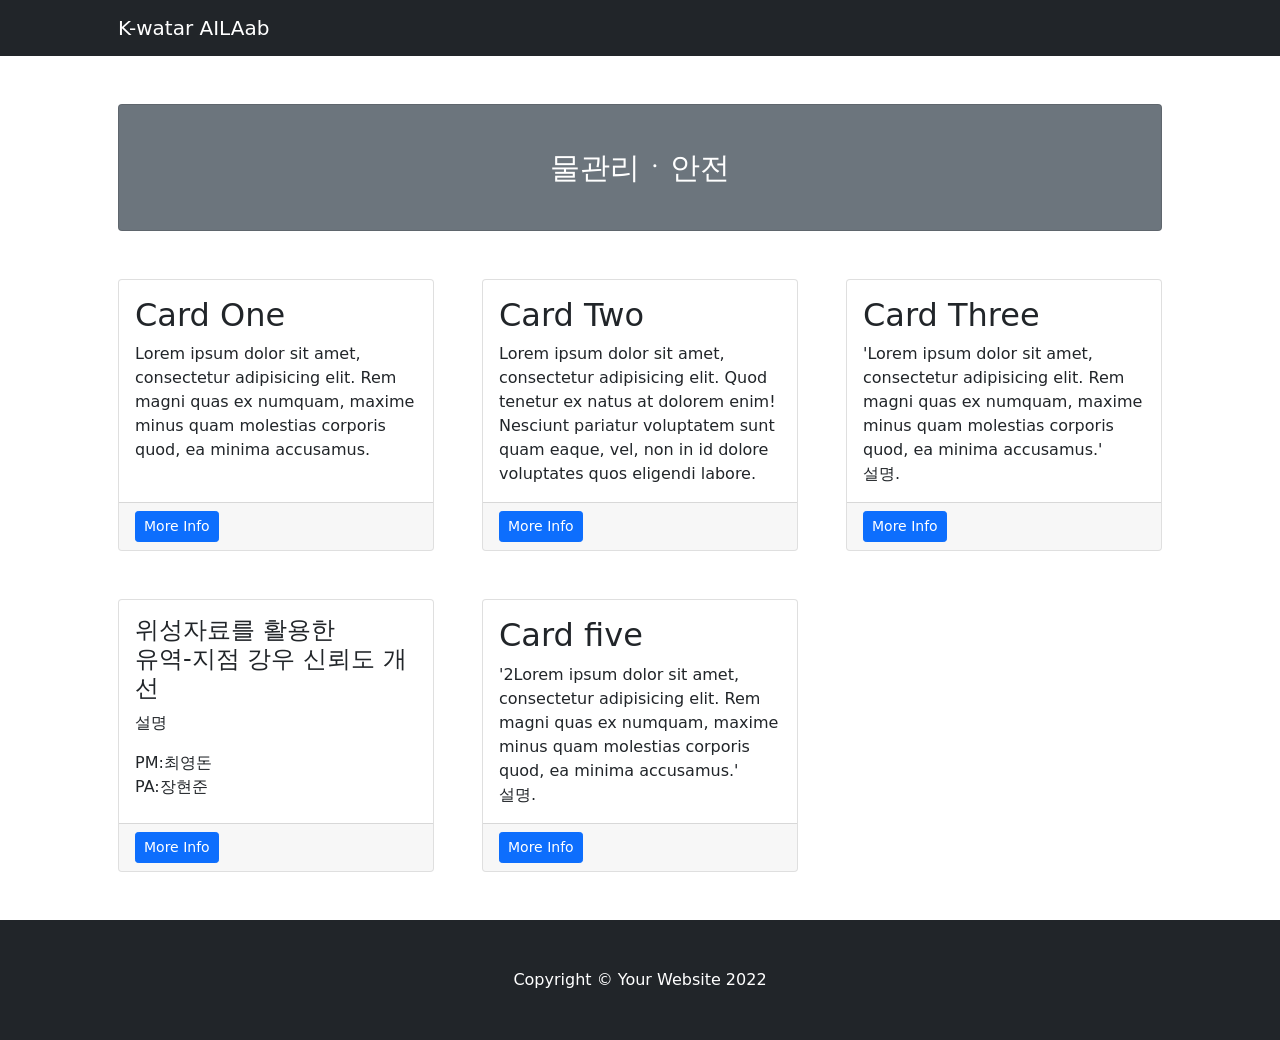
<file: pages/page2/index.html>
<!DOCTYPE html>
<html lang="en">
    <head>
        <meta charset="utf-8" />
        <meta name="viewport" content="width=device-width, initial-scale=1, shrink-to-fit=no" />
        <meta name="description" content="" />
        <meta name="author" content="" />
        <title>K-water AILab 물관리ㆍ안전</title>
        <!-- Favicon-->
        <link rel="icon" type="image/x-icon" href="assets/bang1.png" />
        <!-- Core theme CSS (includes Bootstrap)-->
        <link href="css/styles.css" rel="stylesheet" />
    </head>
    <body>
        <!-- Responsive navbar-->
        <nav class="navbar navbar-expand-lg navbar-dark bg-dark">
            <div class="container px-5">
                <a class="navbar-brand" href="https://l22ar5n.github.io/kwater_test2/">K-watar AILAab</a>
                <button class="navbar-toggler" type="button" data-bs-toggle="collapse" data-bs-target="#navbarSupportedContent" aria-controls="navbarSupportedContent" aria-expanded="false" aria-label="Toggle navigation"></button>
            </div>
        </nav>
        <!-- Page Content-->
        <div class="container px-4 px-lg-5">
            <!-- Heading Row-->

            <!-- <div class="row gx-4 gx-lg-5 align-items-center my-5">
                <div class="col-lg-7"><img class="img-fluid rounded mb-4 mb-lg-0" src="https://dummyimage.com/900x400/dee2e6/6c757d.jpg" alt="..." /></div>
                <div class="col-lg-5">
                    <h1 class="font-weight-light">Business Name or Tagline</h1>
                    <p>This is a template that is great for small businesses. It doesn't have too much fancy flare to it, but it makes a great use of the standard Bootstrap core components. Feel free to use this template for any project you want!</p>
                    <a class="btn btn-primary" href="#!">Call to Action!</a>
                </div>
            </div> -->

            <!-- Call to Action-->
            <div class="card text-white bg-secondary my-5 py-4 text-center">
                <div class="card-body"><p class="text-white m-0 s1_aron">물관리ㆍ안전</p></div>
            </div>
            <!-- Content Row-->
            <div class="row gx-4 gx-lg-5">
                <div class="col-md-4 mb-5">
                    <div class="card h-100">
                        <div class="card-body">
                            <h2 class="card-title">Card One</h2>
                            <p class="card-text">Lorem ipsum dolor sit amet, consectetur adipisicing elit. Rem magni quas ex numquam, maxime minus quam molestias corporis quod, ea minima accusamus.</p>
                        </div>
                        <div class="card-footer"><a class="btn btn-primary btn-sm" href="#!">More Info</a></div>
                    </div>
                </div>
                <div class="col-md-4 mb-5">
                    <div class="card h-100">
                        <div class="card-body">
                            <h2 class="card-title">Card Two</h2>
                            <p class="card-text">Lorem ipsum dolor sit amet, consectetur adipisicing elit. Quod tenetur ex natus at dolorem enim! Nesciunt pariatur voluptatem sunt quam eaque, vel, non in id dolore voluptates quos eligendi labore.</p>
                        </div>
                        <div class="card-footer"><a class="btn btn-primary btn-sm" href="#!">More Info</a></div>
                    </div>
                </div>
                <div class="col-md-4 mb-5">
                    <div class="card h-100">
                        <div class="card-body">
                            <h2 class="card-title">Card Three</h2>
                            <p class="card-text">'Lorem ipsum dolor sit amet, consectetur adipisicing elit. Rem magni quas ex numquam, maxime minus quam molestias corporis quod, ea minima accusamus.' <br>설명.</p>
                        </div>
                        <div class="card-footer"><a class="btn btn-primary btn-sm" href="https://l22ar5n.github.io/kwater_test4/">More Info</a></div>
                    </div>
                </div>
                <div class="col-md-4 mb-5">
                    <div class="card h-100">
                        <div class="card-body">
                            <h4 class="card-title">위성자료를 활용한<br> 유역-지점 강우 신뢰도 개선</h4>
                            <p class="card-text">설명</p>
                            <p class="card-text">PM:최영돈 <br>PA:장현준</p>
                        </div>
                        <div class="card-footer"><a class="btn btn-primary btn-sm" href="page3/index_4.html">More Info</a></div>
                    </div>
                </div>
                <div class="col-md-4 mb-5">
                    <div class="card h-100">
                        <div class="card-body">
                            <h2 class="card-title">Card five</h2>
                            <p class="card-text">'2Lorem ipsum dolor sit amet, consectetur adipisicing elit. Rem magni quas ex numquam, maxime minus quam molestias corporis quod, ea minima accusamus.' <br>설명.</p>
                        </div>
                        <div class="card-footer"><a class="btn btn-primary btn-sm" href="https://l22ar5n.github.io/kwater_test4/">More Info</a></div>
                    </div>
                </div>
            </div>
        </div>
        <!-- Footer-->
        <footer class="py-5 bg-dark">
            <div class="container px-4 px-lg-5"><p class="m-0 text-center text-white">Copyright &copy; Your Website 2022</p></div>
        </footer>
        <!-- Bootstrap core JS-->
        <script src="https://cdn.jsdelivr.net/npm/bootstrap@5.1.3/dist/js/bootstrap.bundle.min.js"></script>
        <!-- Core theme JS-->
        <script src="js/scripts.js"></script>
    </body>
</html>
</file>
